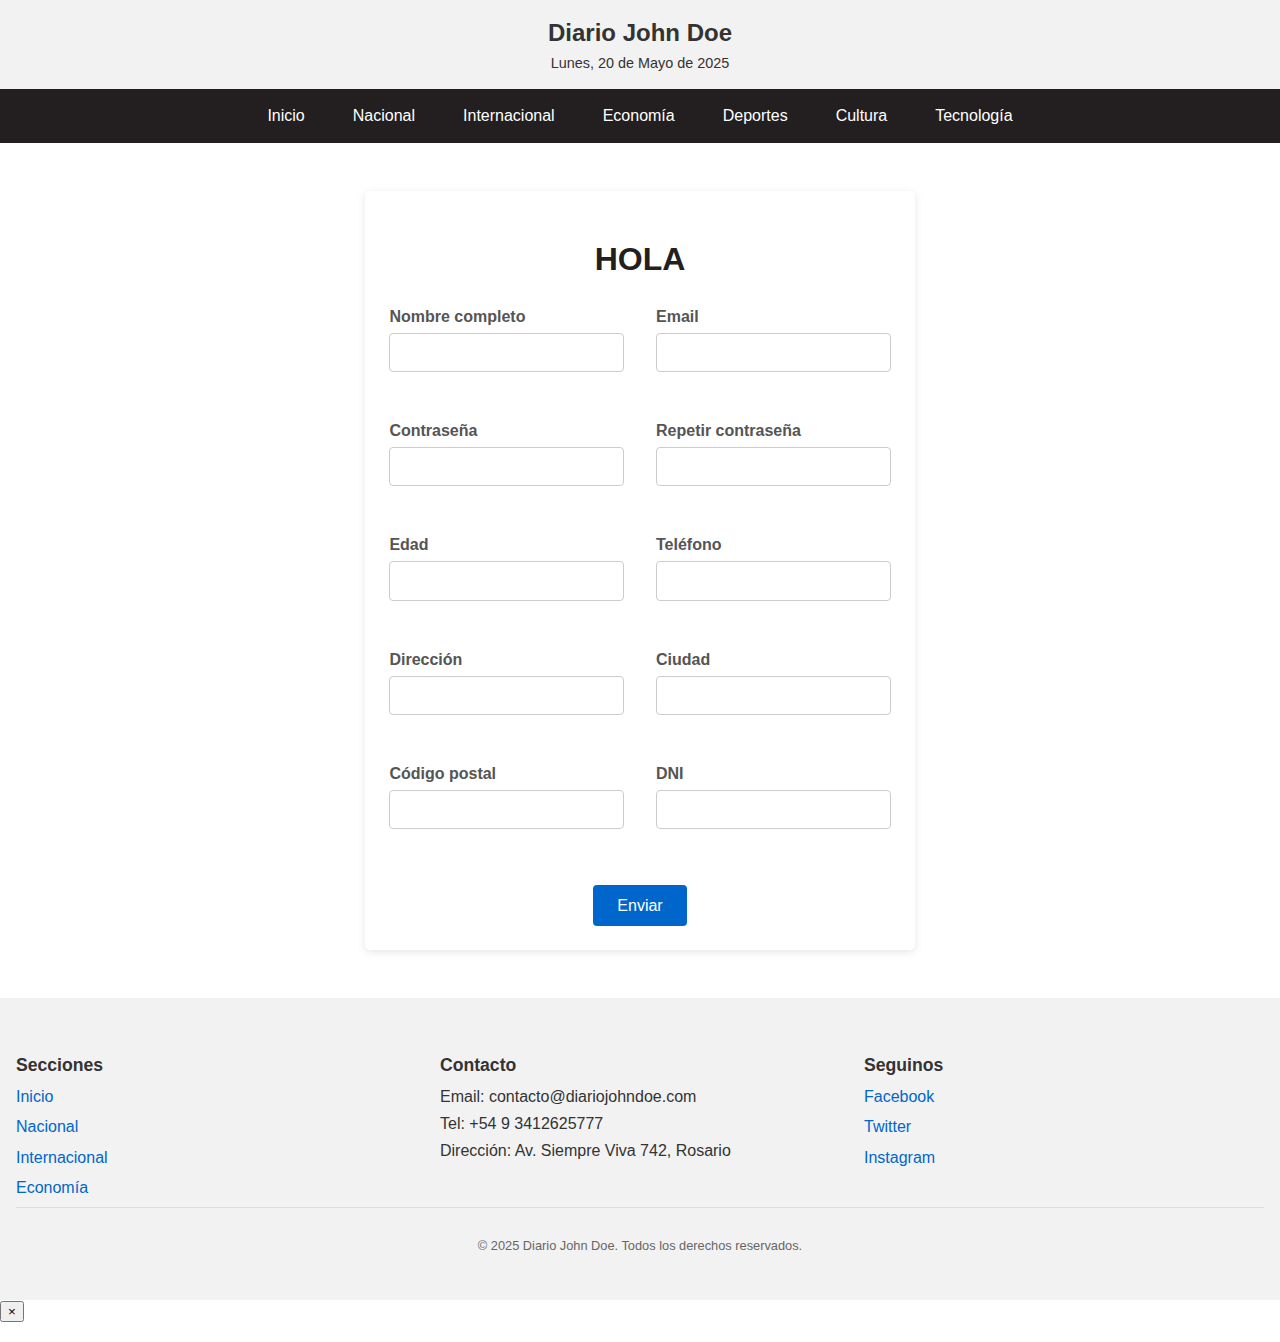
<file: index.html>
<!DOCTYPE html>
<html lang="es">
  <head>
    <meta charset="UTF-8" />
    <meta name="viewport" content="width=device-width, initial-scale=1.0" />
    <title>Suscripción | Diario John Doe</title>
    <link rel="stylesheet" href="styles.css" />
  </head>
  <body>
    <header>
      <div class="title">Diario John Doe</div>
      <div class="date">Lunes, 20 de Mayo de 2025</div>
    </header>

    <nav>
      <div class="hamburger">☰</div>
      <ul class="nav-links">
        <li><a href="index.html">Inicio</a></li>
        <li><a href="#">Nacional</a></li>
        <li><a href="#">Internacional</a></li>
        <li><a href="#">Economía</a></li>
        <li><a href="#">Deportes</a></li>
        <li><a href="#">Cultura</a></li>
        <li><a href="#">Tecnología</a></li>
      </ul>
    </nav>

    <main>
      <section class="subscription-container">
        <h1 id="form-title">HOLA</h1>

        <form id="subscription-form" novalidate>
          <div class="form-grid">
            <!-- columna 1 -->
            <div class="form-group">
              <label for="full-name">Nombre completo</label>
              <input type="text" id="full-name" name="fullName" />
              <span class="error-message" id="error-full-name"></span>
            </div>

            <div class="form-group">
              <label for="email">Email</label>
              <input type="email" id="email" name="email" />
              <span class="error-message" id="error-email"></span>
            </div>

            <div class="form-group">
              <label for="password">Contraseña</label>
              <input type="password" id="password" name="password" />
              <span class="error-message" id="error-password"></span>
            </div>

            <div class="form-group">
              <label for="confirm-password">Repetir contraseña</label>
              <input
                type="password"
                id="confirm-password"
                name="confirmPassword"
              />
              <span class="error-message" id="error-confirm-password"></span>
            </div>

            <div class="form-group">
              <label for="age">Edad</label>
              <input type="number" id="age" name="age" />
              <span class="error-message" id="error-age"></span>
            </div>

            <!-- columna 2 -->
            <div class="form-group">
              <label for="phone">Teléfono</label>
              <input type="text" id="phone" name="phone" />
              <span class="error-message" id="error-phone"></span>
            </div>

            <div class="form-group">
              <label for="address">Dirección</label>
              <input type="text" id="address" name="address" />
              <span class="error-message" id="error-address"></span>
            </div>

            <div class="form-group">
              <label for="city">Ciudad</label>
              <input type="text" id="city" name="city" />
              <span class="error-message" id="error-city"></span>
            </div>

            <div class="form-group">
              <label for="postal-code">Código postal</label>
              <input type="text" id="postal-code" name="postalCode" />
              <span class="error-message" id="error-postal-code"></span>
            </div>

            <div class="form-group">
              <label for="dni">DNI</label>
              <input type="text" id="dni" name="dni" />
              <span class="error-message" id="error-dni"></span>
            </div>
          </div>

          <div class="submit-container">
            <button type="submit" id="submit-button">Enviar</button>
          </div>
        </form>
      </section>
    </main>

    <footer>
      <div class="footer-container">
        <div class="footer-column">
          <h4>Secciones</h4>
          <ul>
            <li><a href="#">Inicio</a></li>
            <li><a href="#">Nacional</a></li>
            <li><a href="#">Internacional</a></li>
            <li><a href="#">Economía</a></li>
          </ul>
        </div>
        <div class="footer-column">
          <h4>Contacto</h4>
          <p>Email: contacto@diariojohndoe.com</p>
          <p>Tel: +54 9 3412625777</p>
          <p>Dirección: Av. Siempre Viva 742, Rosario</p>
        </div>
        <div class="footer-column">
          <h4>Seguinos</h4>
          <ul class="social-links">
            <li><a href="#">Facebook</a></li>
            <li><a href="#">Twitter</a></li>
            <li><a href="#">Instagram</a></li>
          </ul>
        </div>
      </div>
      <div class="footer-bottom">
        <p>&copy; 2025 Diario John Doe. Todos los derechos reservados.</p>
      </div>
    </footer>

    <!-- Modal -->
    <div id="modal" class="modal hidden">
      <div class="modal-content">
        <button id="modal-close" class="modal-close">&times;</button>
        <h2 id="modal-title"></h2>
        <pre id="modal-body"></pre>
      </div>
    </div>

    <script src="subscription.js"></script>
  </body>
</html>
</file>
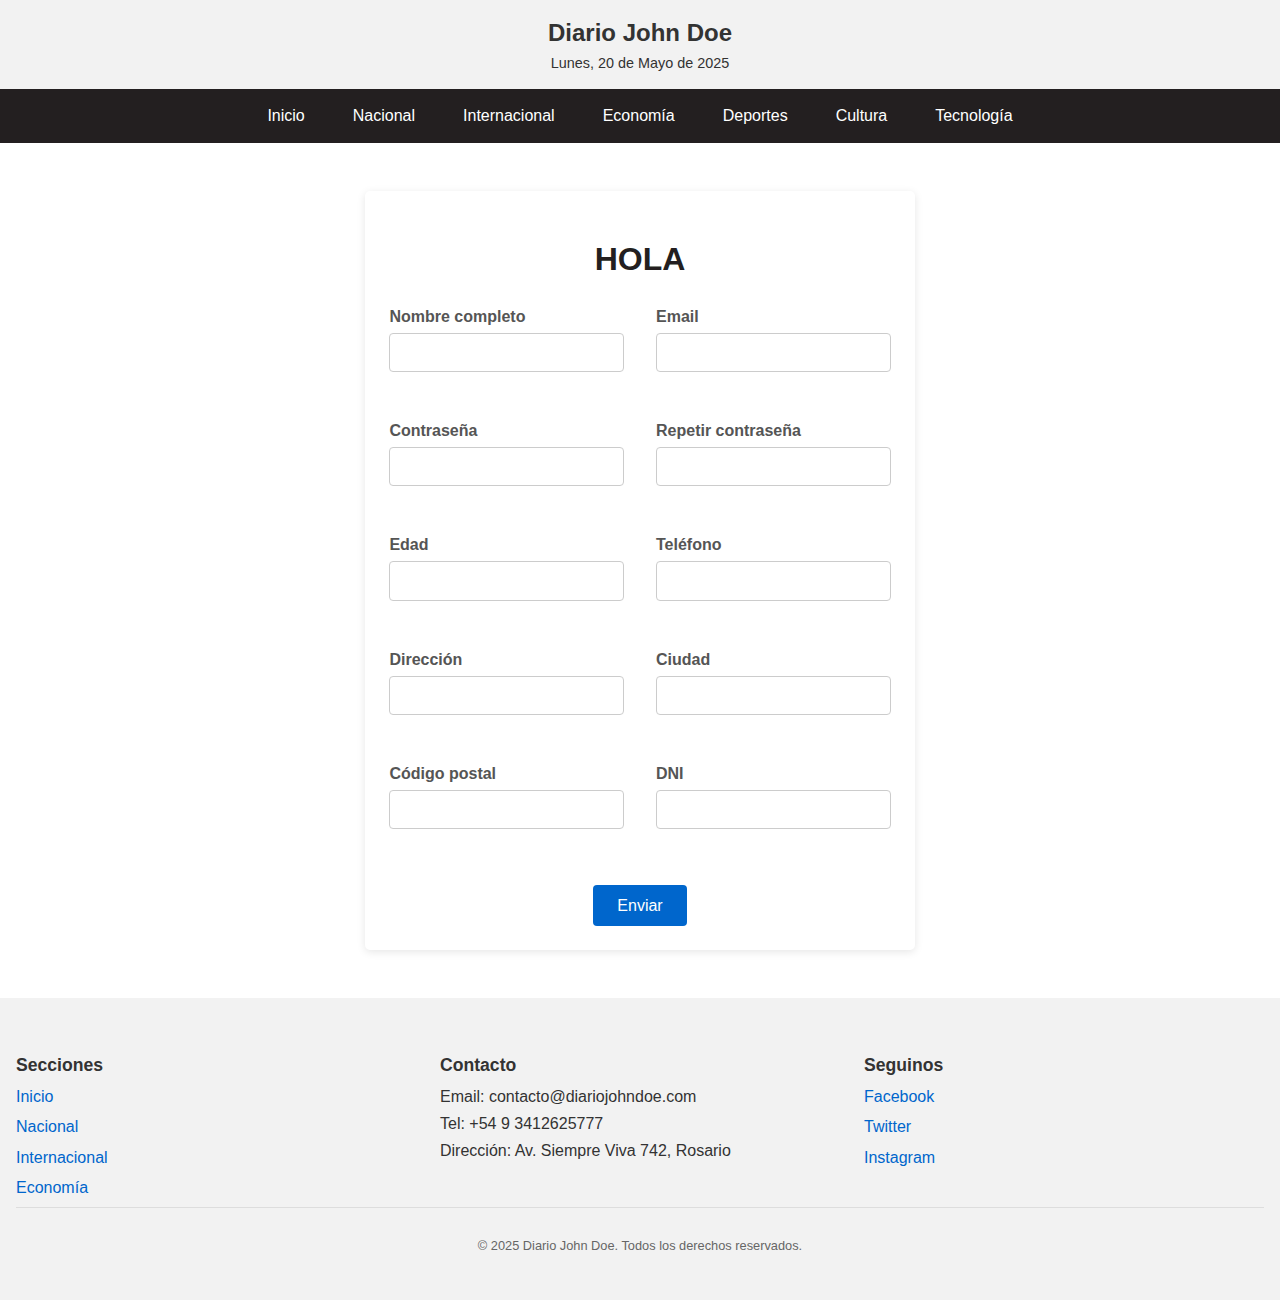
<file: subscription.html>
<!DOCTYPE html>
<html lang="es">
  <head>
    <meta charset="UTF-8" />
    <meta name="viewport" content="width=device-width, initial-scale=1.0" />
    <title>Suscripción | Diario John Doe</title>
    <link rel="stylesheet" href="styles.css" />
  </head>
  <body>
    <header>
      <div class="title">Diario John Doe</div>
      <div class="date">Lunes, 20 de Mayo de 2025</div>
    </header>

    <nav>
      <div class="hamburger">☰</div>
      <ul class="nav-links">
        <li><a href="index.html">Inicio</a></li>
        <li><a href="#">Nacional</a></li>
        <li><a href="#">Internacional</a></li>
        <li><a href="#">Economía</a></li>
        <li><a href="#">Deportes</a></li>
        <li><a href="#">Cultura</a></li>
        <li><a href="#">Tecnología</a></li>
      </ul>
    </nav>

    <main>
      <section class="subscription-container">
        <h1 id="form-title">HOLA</h1>

        <form id="subscription-form" novalidate>
          <div class="form-grid">
            <!-- columna 1 -->
            <div class="form-group">
              <label for="full-name">Nombre completo</label>
              <input type="text" id="full-name" name="fullName" />
              <span class="error-message" id="error-full-name"></span>
            </div>

            <div class="form-group">
              <label for="email">Email</label>
              <input type="email" id="email" name="email" />
              <span class="error-message" id="error-email"></span>
            </div>

            <div class="form-group">
              <label for="password">Contraseña</label>
              <input type="password" id="password" name="password" />
              <span class="error-message" id="error-password"></span>
            </div>

            <div class="form-group">
              <label for="confirm-password">Repetir contraseña</label>
              <input
                type="password"
                id="confirm-password"
                name="confirmPassword"
              />
              <span class="error-message" id="error-confirm-password"></span>
            </div>

            <div class="form-group">
              <label for="age">Edad</label>
              <input type="number" id="age" name="age" />
              <span class="error-message" id="error-age"></span>
            </div>

            <!-- columna 2 -->
            <div class="form-group">
              <label for="phone">Teléfono</label>
              <input type="text" id="phone" name="phone" />
              <span class="error-message" id="error-phone"></span>
            </div>

            <div class="form-group">
              <label for="address">Dirección</label>
              <input type="text" id="address" name="address" />
              <span class="error-message" id="error-address"></span>
            </div>

            <div class="form-group">
              <label for="city">Ciudad</label>
              <input type="text" id="city" name="city" />
              <span class="error-message" id="error-city"></span>
            </div>

            <div class="form-group">
              <label for="postal-code">Código postal</label>
              <input type="text" id="postal-code" name="postalCode" />
              <span class="error-message" id="error-postal-code"></span>
            </div>

            <div class="form-group">
              <label for="dni">DNI</label>
              <input type="text" id="dni" name="dni" />
              <span class="error-message" id="error-dni"></span>
            </div>
          </div>

          <div class="submit-container">
            <button type="submit" id="submit-button">Enviar</button>
          </div>
        </form>
      </section>
    </main>

    <footer>
      <div class="footer-container">
        <div class="footer-column">
          <h4>Secciones</h4>
          <ul>
            <li><a href="#">Inicio</a></li>
            <li><a href="#">Nacional</a></li>
            <li><a href="#">Internacional</a></li>
            <li><a href="#">Economía</a></li>
          </ul>
        </div>
        <div class="footer-column">
          <h4>Contacto</h4>
          <p>Email: contacto@diariojohndoe.com</p>
          <p>Tel: +54 9 3412625777</p>
          <p>Dirección: Av. Siempre Viva 742, Rosario</p>
        </div>
        <div class="footer-column">
          <h4>Seguinos</h4>
          <ul class="social-links">
            <li><a href="#">Facebook</a></li>
            <li><a href="#">Twitter</a></li>
            <li><a href="#">Instagram</a></li>
          </ul>
        </div>
      </div>
      <div class="footer-bottom">
        <p>&copy; 2025 Diario John Doe. Todos los derechos reservados.</p>
      </div>
    </footer>

    <script src="subscription.js"></script>
  </body>
</html>
</file>
<file: styles.css>
/* Mobile first */

body {
  margin: 0;
  font-family: Arial, sans-serif;
  line-height: 1.4;
  color: #333;
}
a {
  color: #0066cc;
  text-decoration: none;
}
header {
  background: #f2f2f2;
  padding: 1rem;
  text-align: center;
}
header .title {
  font-size: 1.5rem;
  font-weight: bold;
}
header .date {
  font-size: 0.9rem;
  margin-top: 0.2rem;
}
nav {
  background: #231f20;
  color: #fff;
  position: relative;
}
nav .hamburger {
  font-size: 1.5rem;
  padding: 0.8rem 1rem;
  cursor: pointer;
}
nav .nav-links {
  display: none;
  list-style: none;
  padding: 0;
  margin: 0;
  flex-direction: column;
}
nav .nav-links li {
  border-top: 1px solid #444;
}
nav .nav-links li a {
  display: block;
  padding: 0.8rem 1rem;
  color: #fff;
}
main {
  padding: 1rem;
}
.main-news,
.secondary-news,
.ads {
  margin-bottom: 1.5rem;
}
.main-news img {
  width: 100%;
  height: auto;
}
.main-news h2 {
  font-size: 1.3rem;
  margin: 0.5rem 0;
}
.main-news p {
  font-size: 0.95rem;
}
.secondary-news ul {
  list-style: none;
  padding: 0;
  margin: 0;
}
.secondary-news li {
  margin-bottom: 0.7rem;
}
.ads img {
  width: 100%;
  height: auto;
  display: block;
  margin-bottom: 0.5rem;
}
.newsletter {
  background: #fafafa;
  padding: 1rem;
  text-align: center;
  border: 1px solid #e0e0e0;
  max-width: 40rem;
  margin: auto;
  margin-bottom: 5rem;
}
.newsletter h3 {
  margin-bottom: 0.5rem;
  font-size: 1.2rem;
}
.newsletter form {
  display: flex;
  flex-direction: column;
  align-items: center;
}
.newsletter input {
  width: 100%;
  max-width: 300px;
  padding: 0.7rem;
  font-size: 1rem;
  margin-bottom: 0.7rem;
  border: 1px solid #ccc;
  border-radius: 4px;
}
.newsletter button {
  width: 100%;
  max-width: 300px;
  padding: 0.7rem;
  font-size: 1rem;
  border: none;
  background-color: #0066cc;
  color: #fff;
  cursor: pointer;
  border-radius: 4px;
}

footer {
  background: #f2f2f2;
  padding: 2rem 1rem;
}
.footer-container {
  display: flex;
  flex-direction: column;
  gap: 1.5rem;
}
.footer-column h4 {
  margin-bottom: 0.5rem;
  font-size: 1.1rem;
}
.footer-column ul {
  list-style: none;
  padding: 0;
  margin: 0;
}
.footer-column ul li {
  margin-bottom: 0.5rem;
}
.footer-column p {
  margin: 0.3rem 0;
}
.social-links li a {
  text-decoration: none;
  color: #0066cc;
}
.footer-bottom {
  text-align: center;
  padding-top: 1rem;
  border-top: 1px solid #ddd;
  font-size: 0.8rem;
  color: #666;
}

/* Escritorio  <768px */
@media (min-width: 768px) {
  nav .hamburger {
    display: none;
  }
  nav .nav-links {
    display: flex;
    justify-content: center;
    flex-direction: row;
  }
  nav .nav-links li {
    border: none;
  }
  nav .nav-links li a {
    padding: 1rem 1.5rem;
  }
  main {
    display: flex;
    gap: 1rem;
  }
  .main-news {
    flex: 2;
  }
  .secondary-news {
    flex: 1;
  }
  .ads {
    flex: 1;
  }
  .secondary-news ul li {
    margin-bottom: 1rem;
  }

  .footer-container {
    flex-direction: row;
    justify-content: space-between;
  }
  .footer-column {
    flex: 1;
  }
}

/* Suscripción */
/* form */
.subscription-container {
  max-width: 900px;
  margin: 2rem auto;
  padding: 1.5rem;
  background-color: #ffffff;
  box-shadow: 0 2px 8px rgba(0, 0, 0, 0.1);
  border-radius: 5px;
}

#form-title {
  text-align: center;
  font-size: 2rem;
  margin-bottom: 1.5rem;
  color: #231f20;
}

.form-grid {
  display: grid;
  grid-template-columns: 1fr;
  gap: 1.5rem 2rem;
}

/* dos columnas en escritorio */
@media (min-width: 768px) {
  .form-grid {
    grid-template-columns: 1fr 1fr;
  }
}

.form-group {
  display: flex;
  flex-direction: column;
}

.form-group label {
  font-weight: bold;
  margin-bottom: 0.3rem;
  color: #555555;
}

.form-group input {
  padding: 0.6rem 0.8rem;
  font-size: 1rem;
  border: 1px solid #cccccc;
  border-radius: 4px;
}

.error-message {
  color: #d93025;
  font-size: 0.875rem;
  margin-top: 0.3rem;
  min-height: 1.2rem;
}

.input-error {
  border-color: #d93025;
  box-shadow: 0 0 2px rgba(217, 48, 37, 0.4);
}

/* contenedor de btn enviar */
.submit-container {
  margin-top: 2rem;
  text-align: center;
  /* ambas columnas en escritorio */
  grid-column: 1 / -1;
}

#submit-button {
  padding: 0.7rem 1.5rem;
  font-size: 1rem;
  background-color: #0066cc;
  color: #ffffff;
  border: none;
  border-radius: 4px;
  cursor: pointer;
}

#submit-button:hover {
  background-color: #0056a3;
}
</file>
